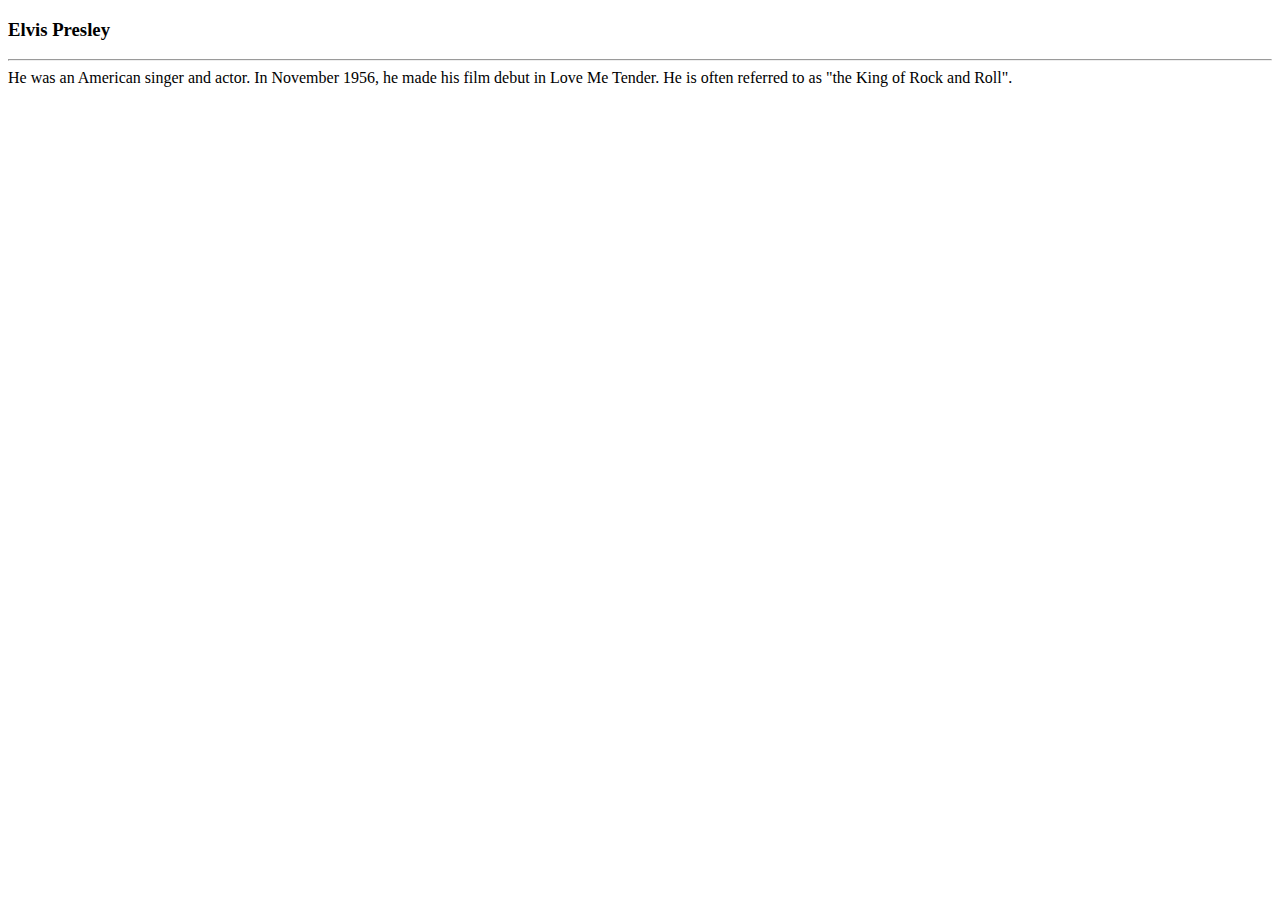
<file: 20230308.html>
<!DOCTYPE html>
<html>
<head>
<title>웹 페이지의 구성 요소</title>
</head>
<body>
<h3>Elvis Presley</h3>
<hr>
He was an American singer and actor. In November 1956, he made his film debut in <span>Love Me Tender</span>. He is often referred to as "<span>the King of Rock and Roll</span>".
</body>
</html>
</file>
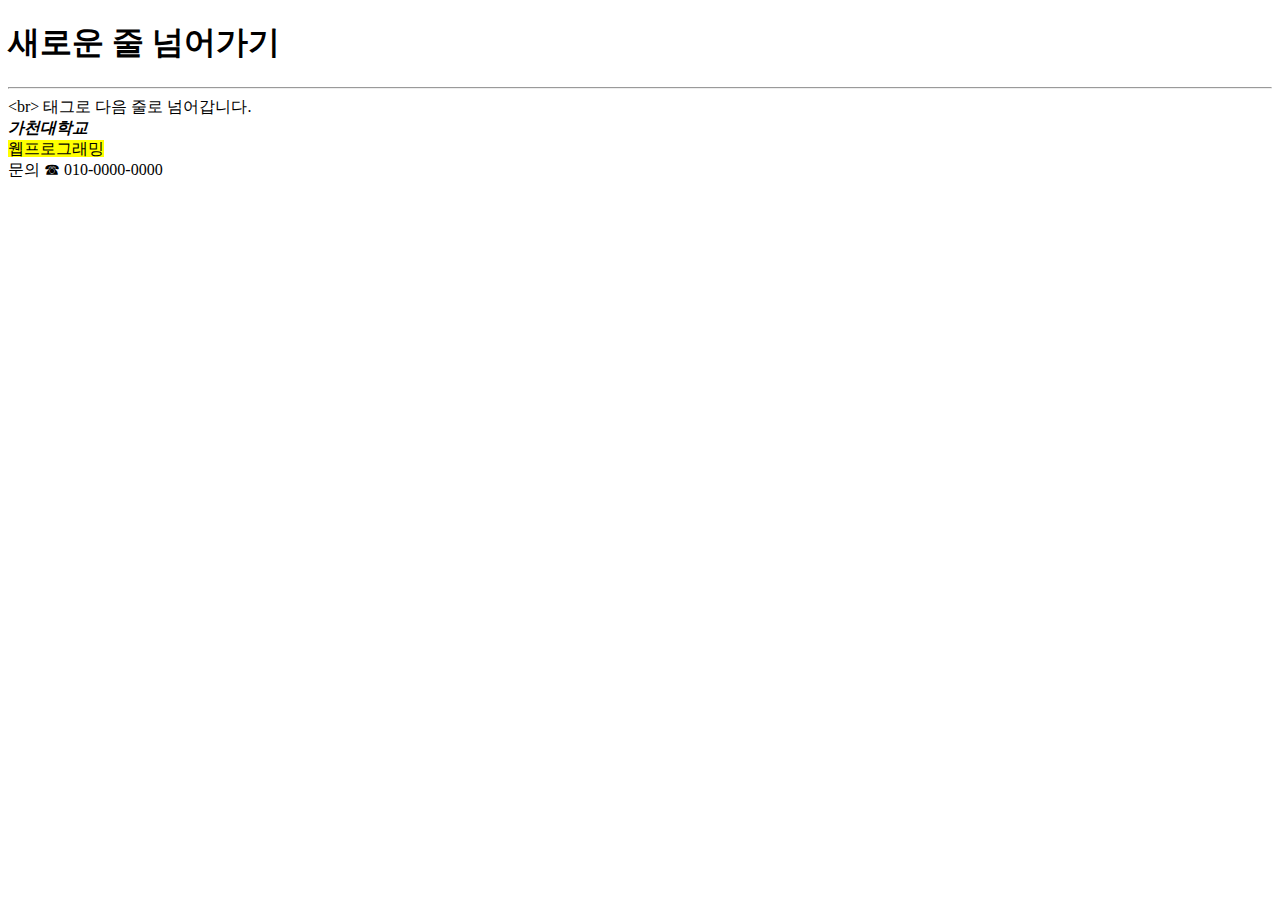
<file: 20230309.html>
<!DOCTYPE html>
<html>
<head>
<title>2023년3월9일 실습</title>
</head>
<body>
<h1>새로운 줄 넘어가기</h1>
<hr>
&lt;br&gt; 태그로 다음 줄로 넘어갑니다.<br>
<b><i>가천대학교</i></b><br>
<mark>웹프로그래밍</mark><br>
문의 ☎ 010-0000-0000
</body>
</html>
</file>
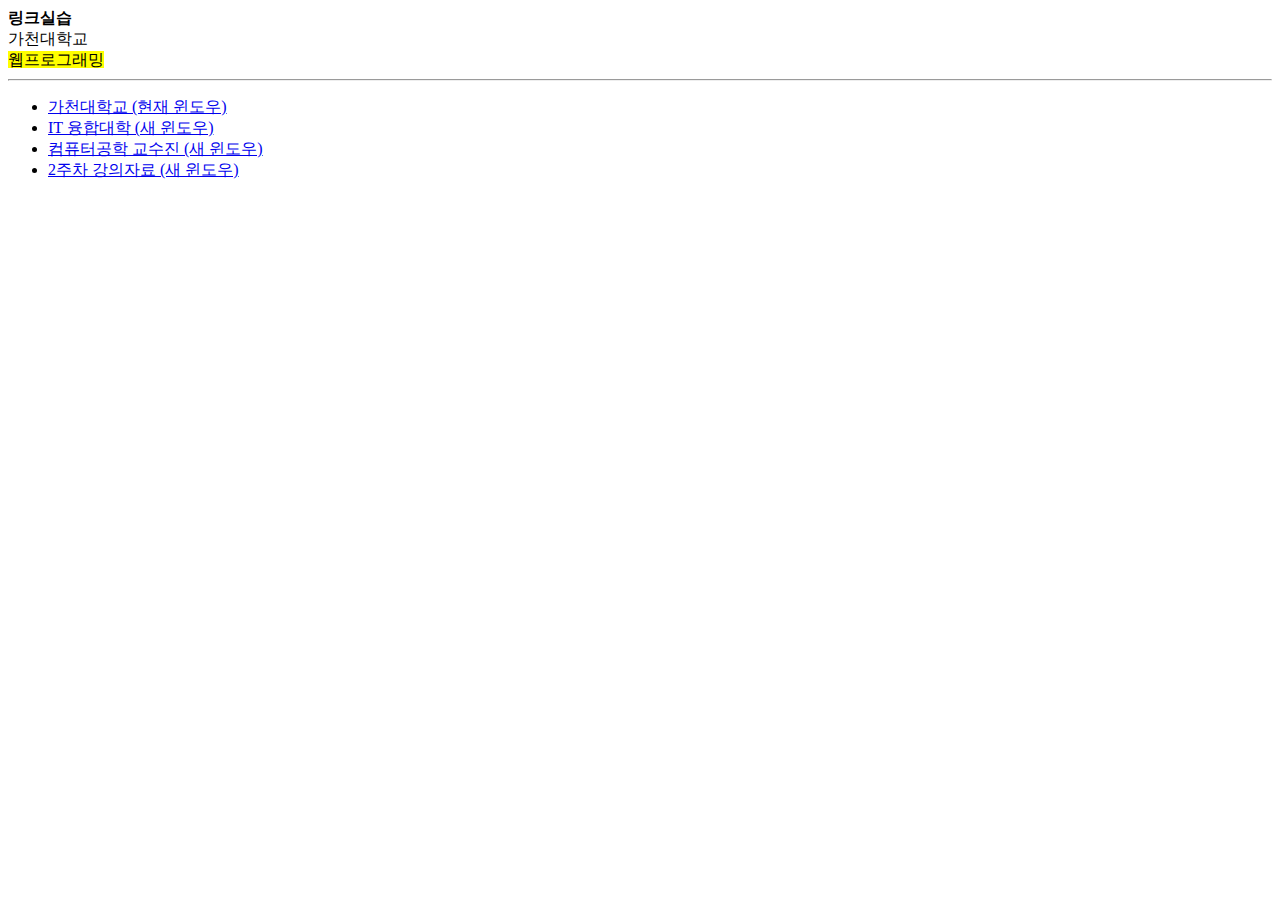
<file: 202303152.html>
<!DOCTYPE html>
<html>
<head>
    <link rel="shortcut icon" type="image/x-icon" href="Gachonfavicon.png">
<title>2023년 3월15일 실습</title>
</head>
<body>
<b>링크실습</b><br>
가천대학교<br>
<mark>웹프로그래밍</mark><br>
<hr>
<ul>
    <li><a href="https://www.gachon.ac.kr/kor/index.do" target="_self">가천대학교 (현재 윈도우)</a>
        <li><a href="https://www.gachon.ac.kr/kor/1011/subview.do" target="_blank">IT 융합대학 (새 윈도우)</a>
        <li><a href="https://www.gachon.ac.kr/cs/5894/subview.do" target="_blank">컴퓨터공학 교수진 (새 윈도우)</a>
        <li><a href="C:\Users\이윤형\Downloads\Gachon\WebProgramming/chap2_2.pdf" target="_blank">2주차 강의자료 (새 윈도우)</a>

    </ul>
</body>
</html>
</file>
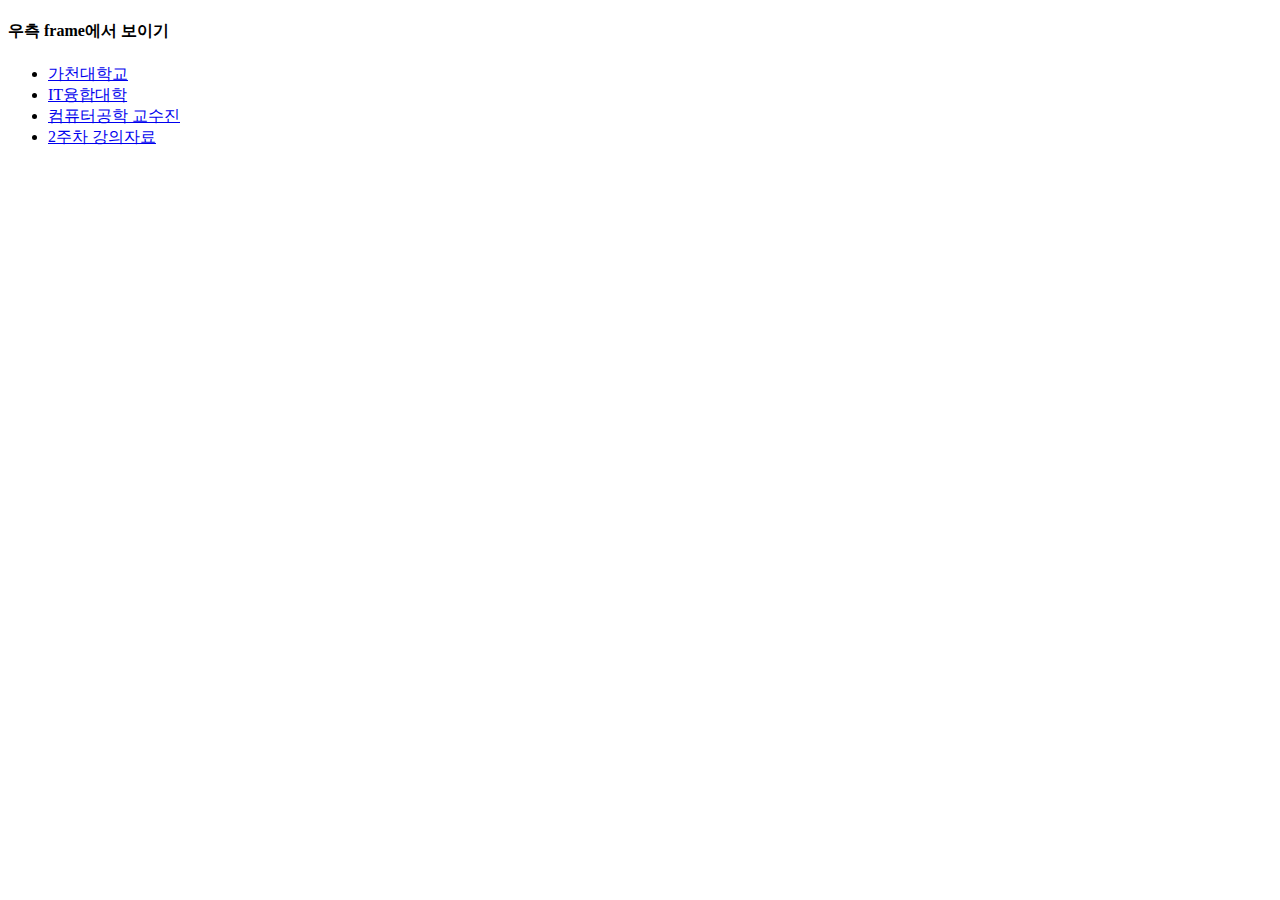
<file: 202303164.html>
<!DOCTYPE html>
<html>
    <head><title>사이트 리스트</title></head>
    <body>
        <h4>우측 frame에서 보이기</h4>
        <ul>
            <li><a href="https://www.gachon.ac.kr/kor/index.do" target="right">가천대학교</a>
                <li><a href="https://www.gachon.ac.kr/kor/1011/subview.do" target="right">IT융합대학</a>
                    <li><a href="https://www.gachon.ac.kr/cs/5894/subview.do" target="right">컴퓨터공학 교수진</a>
                        <li><a href="C:\Users\이윤형\Downloads\Gachon\WebProgramming/chap2_2.pdf" target="right">2주차 강의자료</a>
                        </ul>
</body>
</html>
</file>
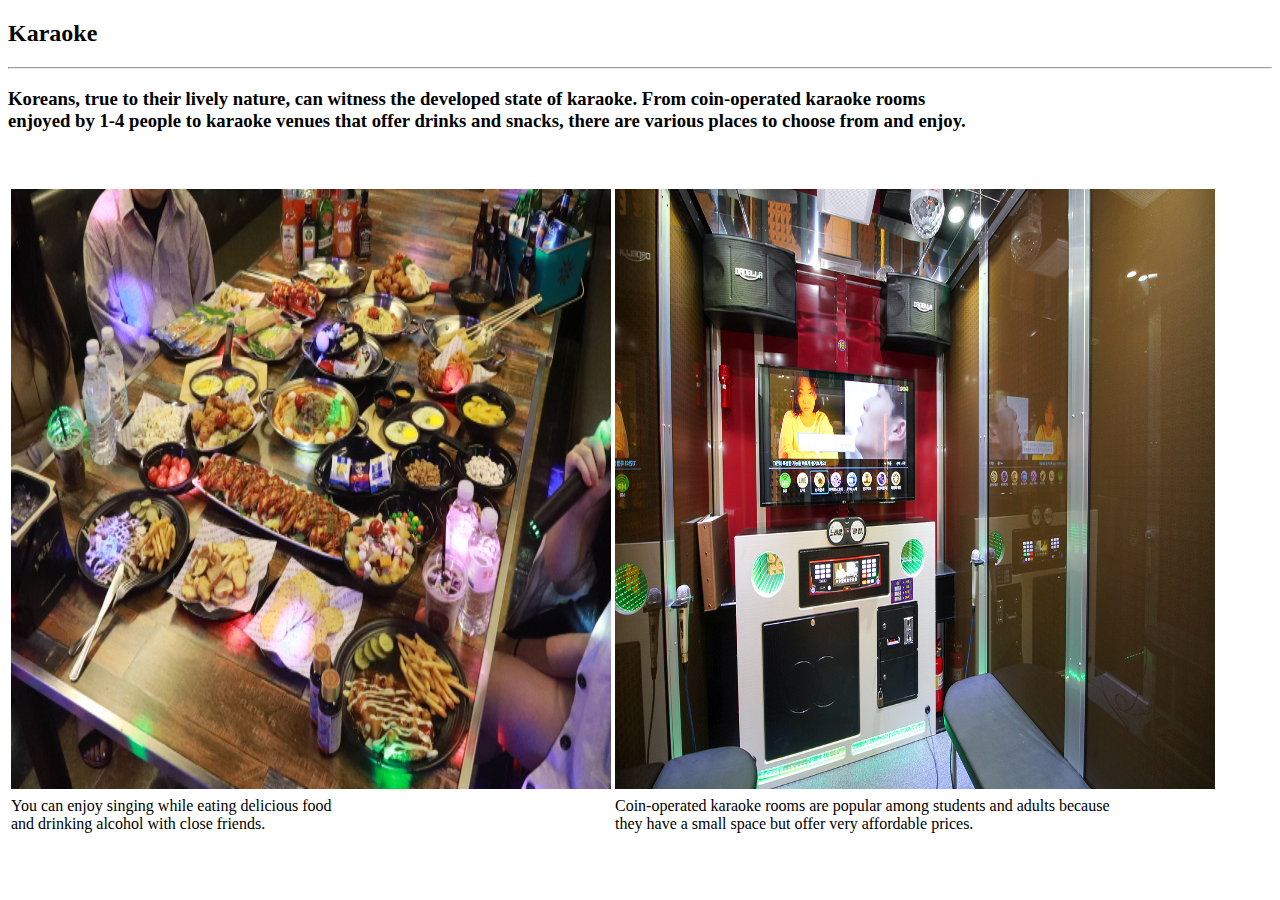
<file: Entertainment/Karaoke/Karaoke.html>
<!DOCTYPE html>
<html>
    <head>
        <script>
            //http://www.todaykorea.co.kr/news/articleView.html?idxno=263200
            //http://www.nolbang.net/NEWS/?q=YToxOntzOjEyOiJrZXl3b3JkX3R5cGUiO3M6MzoiYWxsIjt9&bmode=view&idx=2022667&t=board&category=2216KGz2x3


        </script>
        <body>
            <h2>Karaoke</h2>
            <hr>
            <h3>
                Koreans, true to their lively nature, can witness the developed state of karaoke. From coin-operated karaoke rooms<br>
                enjoyed by 1-4 people to karaoke venues that offer drinks and snacks, there are various places to choose from and enjoy.</h3>
                <br><br>
                <table>
                    <tr>
                        <td><img src="KaraokeFood.jpg" width="600" height="600"></td>
                        <td><img src="KaraokeCoin.jpg" width="600" height="600"></td>


                
                    </tr>
                    <tr>
                        <td>You can enjoy singing while eating delicious food<br>
                            and drinking alcohol with close friends.</td>
                        <td>Coin-operated karaoke rooms are popular among students and adults because<br>
                             they have a small space but offer very affordable prices.</td>

                    </tr>
                </table>



        </body>
    </head>
</html>
</file>
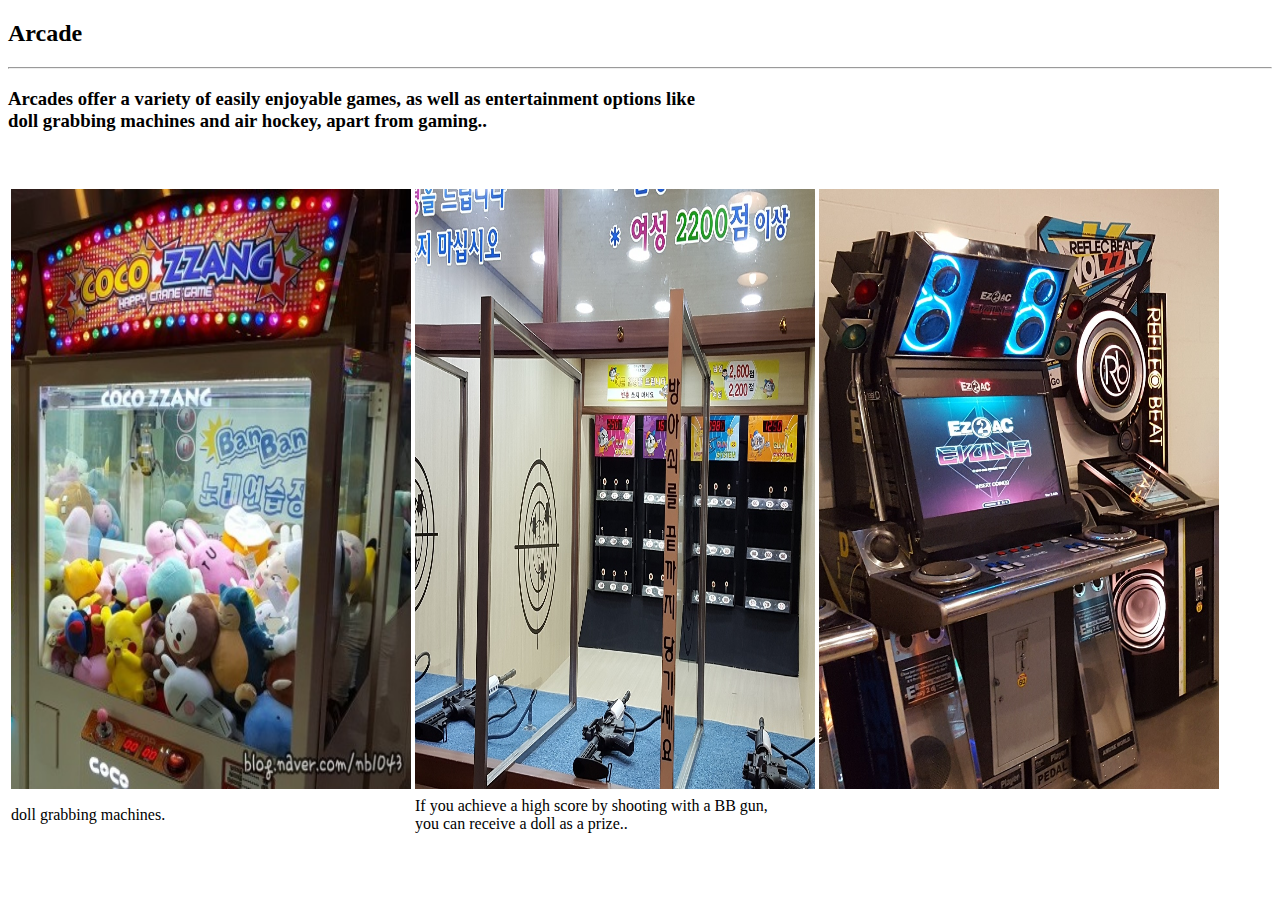
<file: Entertainment/Oraksil/Oraksil.html>
<!DOCTYPE html>
<html>
    <head>
        <script>
            //https://blog.naver.com/nb1043/220979163343
            //http://www.nolbang.net/NEWS/?q=YToxOntzOjEyOiJrZXl3b3JkX3R5cGUiO3M6MzoiYWxsIjt9&bmode=view&idx=2022667&t=board&category=2216KGz2x3


        </script>
        <body>
            <h2>Arcade</h2>
            <hr>
            <h3>
                Arcades offer a variety of easily enjoyable games, as well as entertainment options like<br>
                doll grabbing machines and air hockey, apart from gaming..</h3>
                <br><br>
                <table>
                    <tr>
                        <td><img src="OraksilDoll.jpg" width="400" height="600"></td>
                        <td><img src="OraksilGun.jpg" width="400" height="600"></td>
                        <td><img src="OraksilRhythm.jpg" width="400" height="600"></td>


                
                    </tr>
                    <tr>
                        <td>doll grabbing machines.</td>
                        <td>If you achieve a high score by shooting with a BB gun,<br>
                            you can receive a doll as a prize..</td>
                        <td></td>

                    </tr>
                </table>



        </body>
    </head>
</html>
</file>
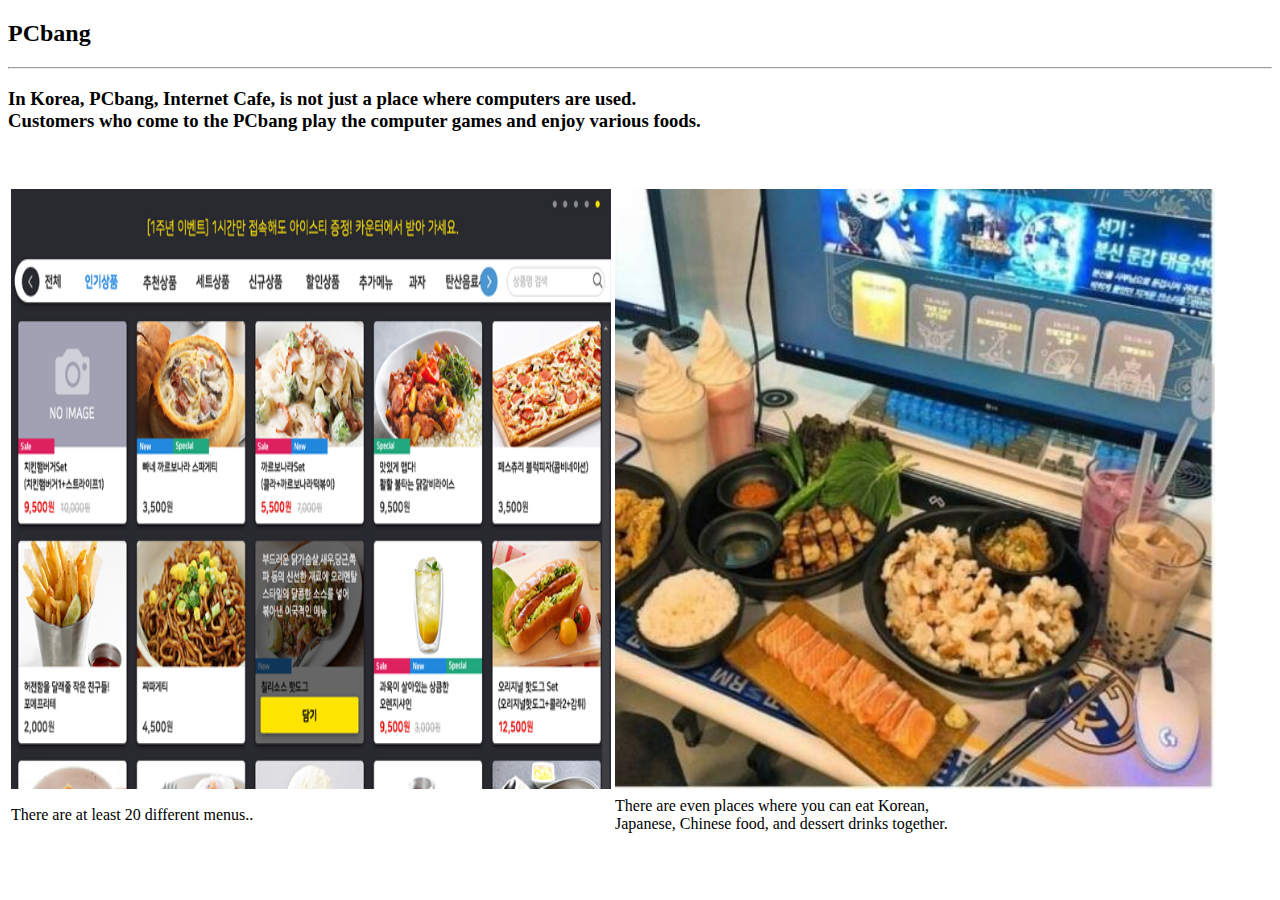
<file: Entertainment/PCbang/PCbang.html>
<!DOCTYPE html>
<html>
    <head>
        <script>
            //https://www.geto.co.kr/Product/program
            //https://www.goodgag.net/183252
            //https://dazzlehy.tistory.com/978

        </script>
        <body>
            <h2>PCbang</h2>
            <hr>
            <h3>In Korea, PCbang, Internet Cafe, is not just a place where computers are used.<br>
                Customers who come to the PCbang play the computer games and enjoy various foods.</h3>
                <br><br>
                <table>
                    <tr>
                        <td><img src="PCbangMenu.jpg" width="600" height="600"></td>
                        <td><img src="PCbangSushi.jpg" width="600" height="600"></td>


                
                    </tr>
                    <tr>
                        <td>There are at least 20 different menus..</td>
                        <td>There are even places where you can eat Korean,<br>
                            Japanese, Chinese food, and dessert drinks together.</td>

                    </tr>
                </table>



        </body>
    </head>
</html>
</file>
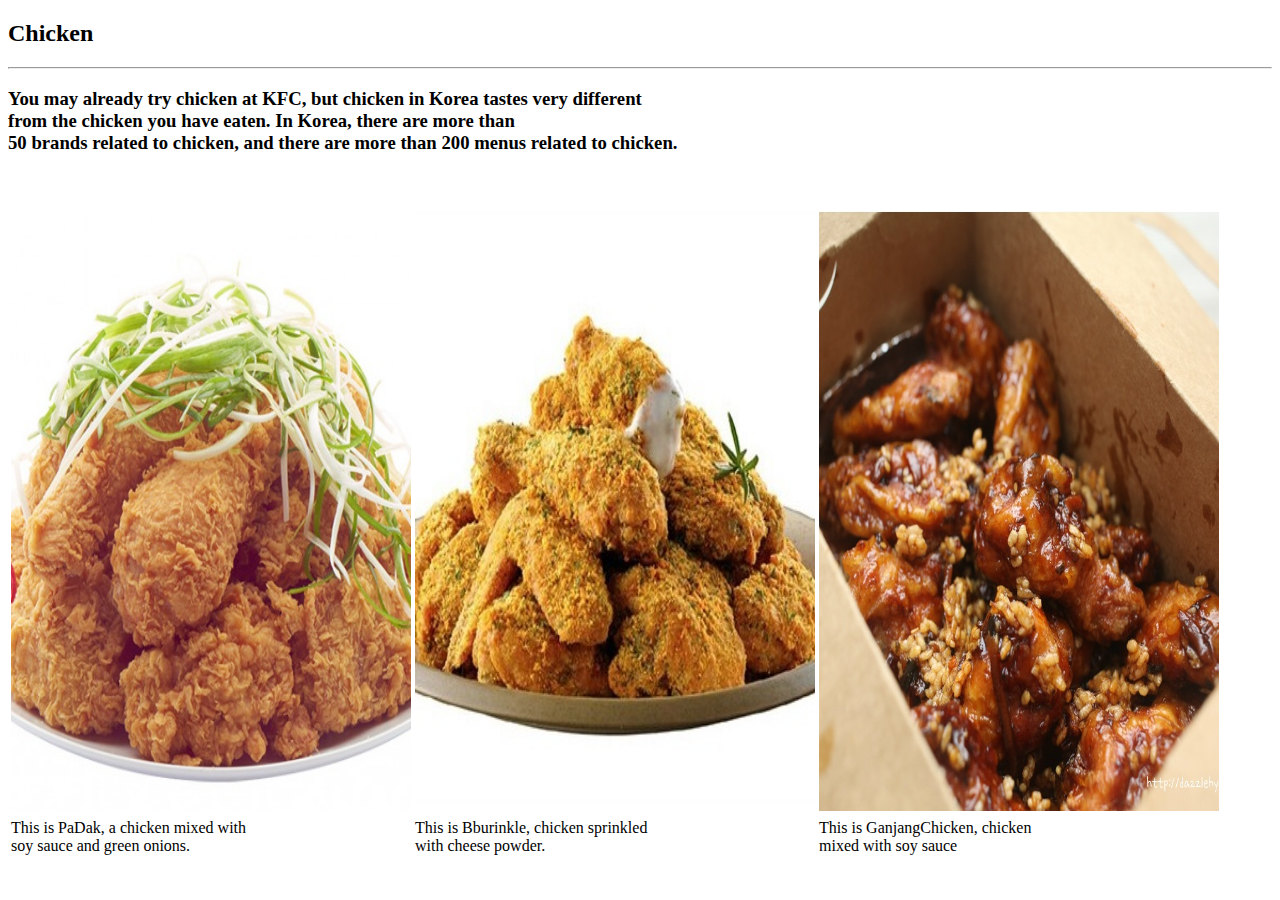
<file: Food/Chicken/Chicken.html>
<!DOCTYPE html>
<html>
    <head>
        <script>
            //https://nenechicken.com/17_new/sub_menu01.asp?SSUBID=1
            //https://data.si.re.kr/photo/06R03416Ac70000
            //https://dazzlehy.tistory.com/978

        </script>
        <body>
            <h2>Chicken</h2>
            <hr>
            <h3>You may already try chicken at KFC, but chicken in Korea tastes very different
                <br>from the chicken you have eaten. In Korea, there are more than
                <br>50 brands related to chicken, and there are more than 200 menus related to chicken.</h3>
                <br><br>
                <table>
                    <tr>
                        <td><img src="PaChicken.jpg" width="400" height="600"></td>
                        <td><img src="CheeseChicken.jpg" width="400" height="600"></td>
                        <td><img src="SoyChicken.jpg" width="400" height="600"></td>

                
                    </tr>
                    <tr>
                        <td>This is PaDak, a chicken mixed with <br>soy sauce and green onions.</td>
                        <td>This is Bburinkle, chicken sprinkled <br>with cheese powder.</td>
                        <td>This is GanjangChicken, chicken <br>mixed with soy sauce</td>
                    </tr>
                </table>



        </body>
    </head>
</html>
</file>
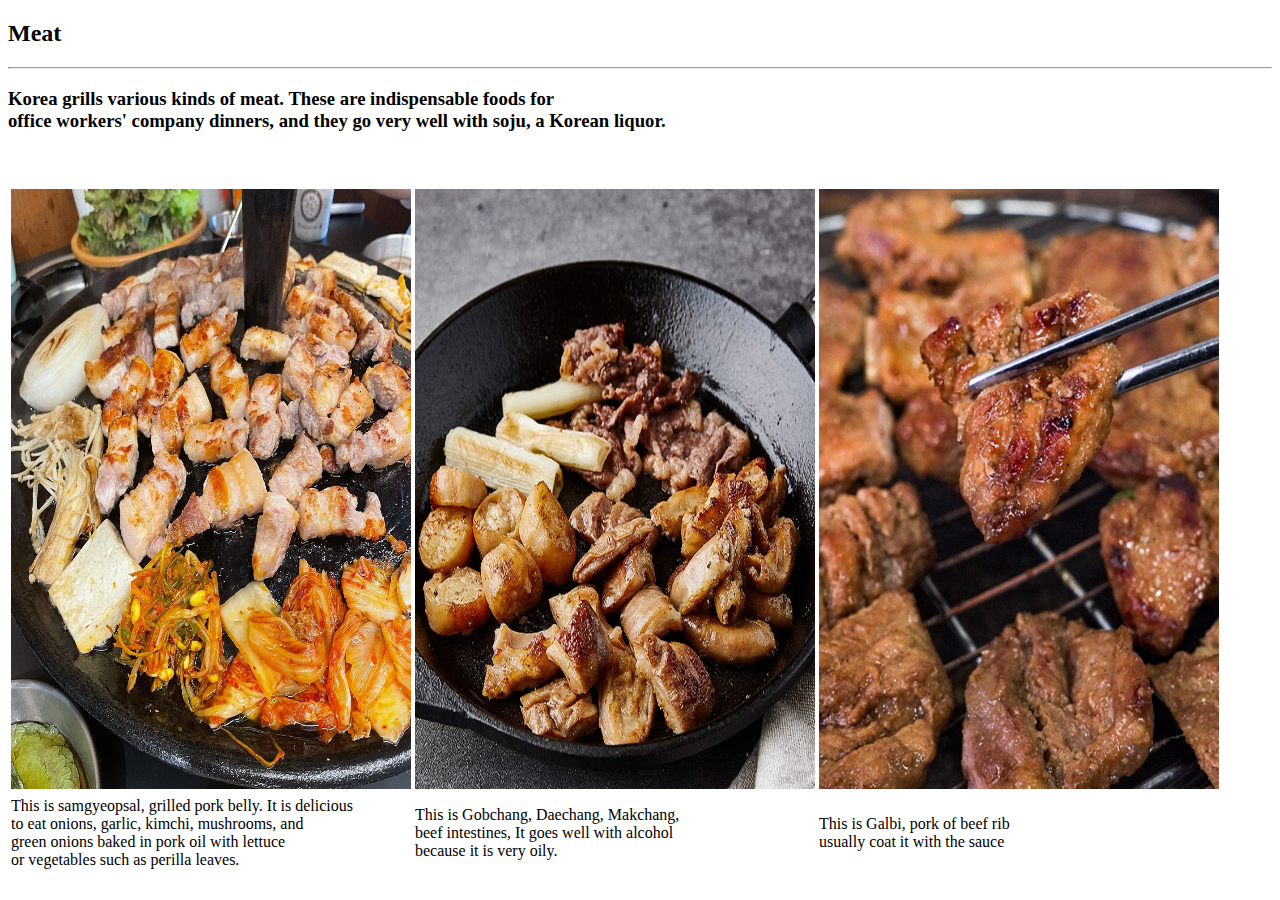
<file: Food/Meat/Meat.html>
<!DOCTYPE html>
<html>
    <head>
        <script>
            //https://www.siksinhot.com/theme/magazine/2728
            //https://www.kurly.com/goods/5041700
            //https://m.100bs.kr/goods/goods_view.php?goodsNo=1000000429

        </script>
        <body>
            <h2>Meat</h2>
            <hr>
            <h3>Korea grills various kinds of meat. These are indispensable foods for <br>
                office workers' company dinners, and they go very well with soju, a Korean liquor.</h3>
                <br><br>
                <table>
                    <tr>
                        <td><img src="Samgyeopsal.jpg" width="400" height="600"></td>
                        <td><img src="Gobchang.jpg" width="400" height="600"></td>
                        <td><img src="Galbi.jpg" width="400" height="600"></td>

                
                    </tr>
                    <tr>
                        <td>This is samgyeopsal, grilled pork belly. It is delicious <br>
                            to eat onions, garlic, kimchi, mushrooms, and <br>
                            green onions baked in pork oil with lettuce <br>or vegetables such as perilla leaves.</td>
                        <td>This is Gobchang, Daechang, Makchang, <br>
                            beef intestines, It goes well with alcohol <br>
                            because it is very oily.</td>
                        <td>This is Galbi, pork of beef rib <br>usually coat it with the sauce </td>
                    </tr>
                </table>



        </body>
    </head>
</html>
</file>
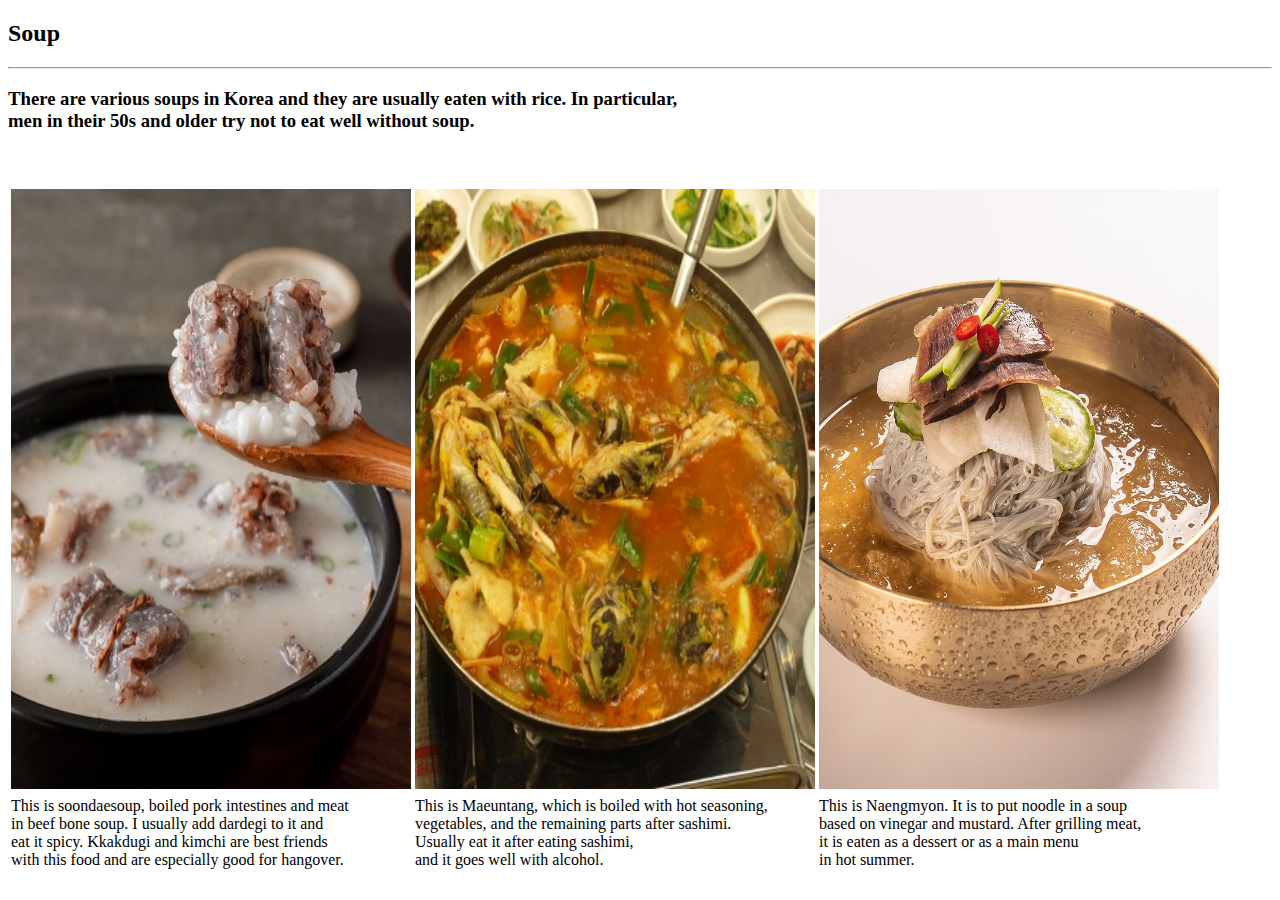
<file: Food/SoondaeSoup/SoondaeSoup.html>
<!DOCTYPE html>
<html>
    <head>
        <script>
            //https://m.foodingfactory.com/goods/goods_view.php?goodsNo=1000002634
            //http://www.goodmorningcc.com/news/articleView.html?idxno=1397
            //https://m.100bs.kr/goods/goods_view.php?goodsNo=1000000429

        </script>
        <body>
            <h2>Soup</h2>
            <hr>
            <h3>There are various soups in Korea and they are usually eaten with rice. In particular, 
                <br>men in their 50s and older try not to eat well without soup. <br>
                </h3>
                <br><br>
                <table>
                    <tr>
                        <td><img src="SoondaeSoup2.jpg" width="400" height="600"></td>
                        <td><img src="Maeuntang.jpg" width="400" height="600"></td>
                        <td><img src="NaengMyeon.jpg" width="400" height="600"></td>

                
                    </tr>
                    <tr>
                        <td>This is soondaesoup, boiled pork intestines and meat <br>in 
                            beef bone soup. I usually add dardegi to it and <br>
                            eat it spicy. Kkakdugi and kimchi are best friends <br>with this food 
                            and are especially good for hangover.</td>
                        <td>This is Maeuntang, which is boiled with hot seasoning,<br>
                             vegetables, and the remaining parts after sashimi.<br>
                             Usually eat it after eating sashimi, <br>
                             and it goes well with alcohol.</td>
                        <td>This is Naengmyon. It is to put noodle in a soup <br>
                            based on vinegar and mustard. After grilling meat, <br>
                            it is eaten as a dessert or as a main menu <br>
                            in hot summer. </td>
                    </tr>
                </table>



        </body>
    </head>
</html>
</file>
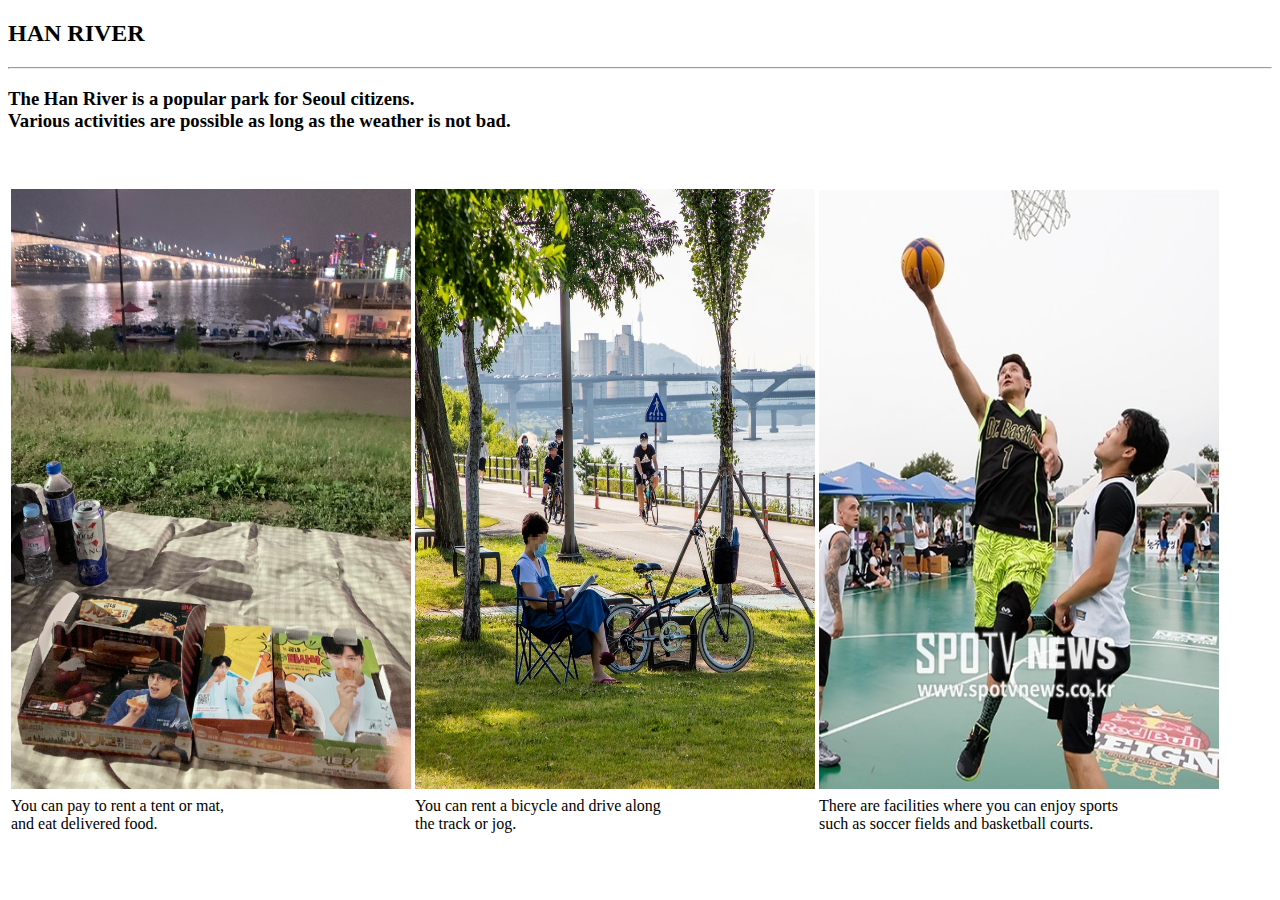
<file: Places/HanRiver/HanRiver.html>
<!DOCTYPE html>
<html>
    <head>
        <script>
            // https://janglism.tistory.com/95
            // https://data.si.re.kr/photo/06R03416Ac70000
            // https://www.spotvnews.co.kr/news/articleView.html?idxno=156163
        </script>
        <body>
            <h2>HAN RIVER</h2>
            <hr>
            <h3>The Han River is a popular park for Seoul citizens.
                <br>Various activities are possible as long as the weather is not bad.</h3>
                <br><br>
                <table>
                    <tr>
                        <td><img src="HanChicken.jpg" width="400" height="600"></td>
                        <td><img src="HanRest.jpg" width="400" height="600"></td>
                        <td><img src="HanBasket.jpg" width="400" height="600"></td>

                
                    </tr>
                    <tr>
                        <td>You can pay to rent a tent or mat,<br> and eat delivered food.<br></td>
                        <td>You can rent a bicycle and drive along<br> the track or jog.</td>
                        <td>There are facilities where you can enjoy sports<br> such as soccer fields and basketball courts.</td>
                    </tr>
                </table>



        </body>
    </head>
</html>
</file>
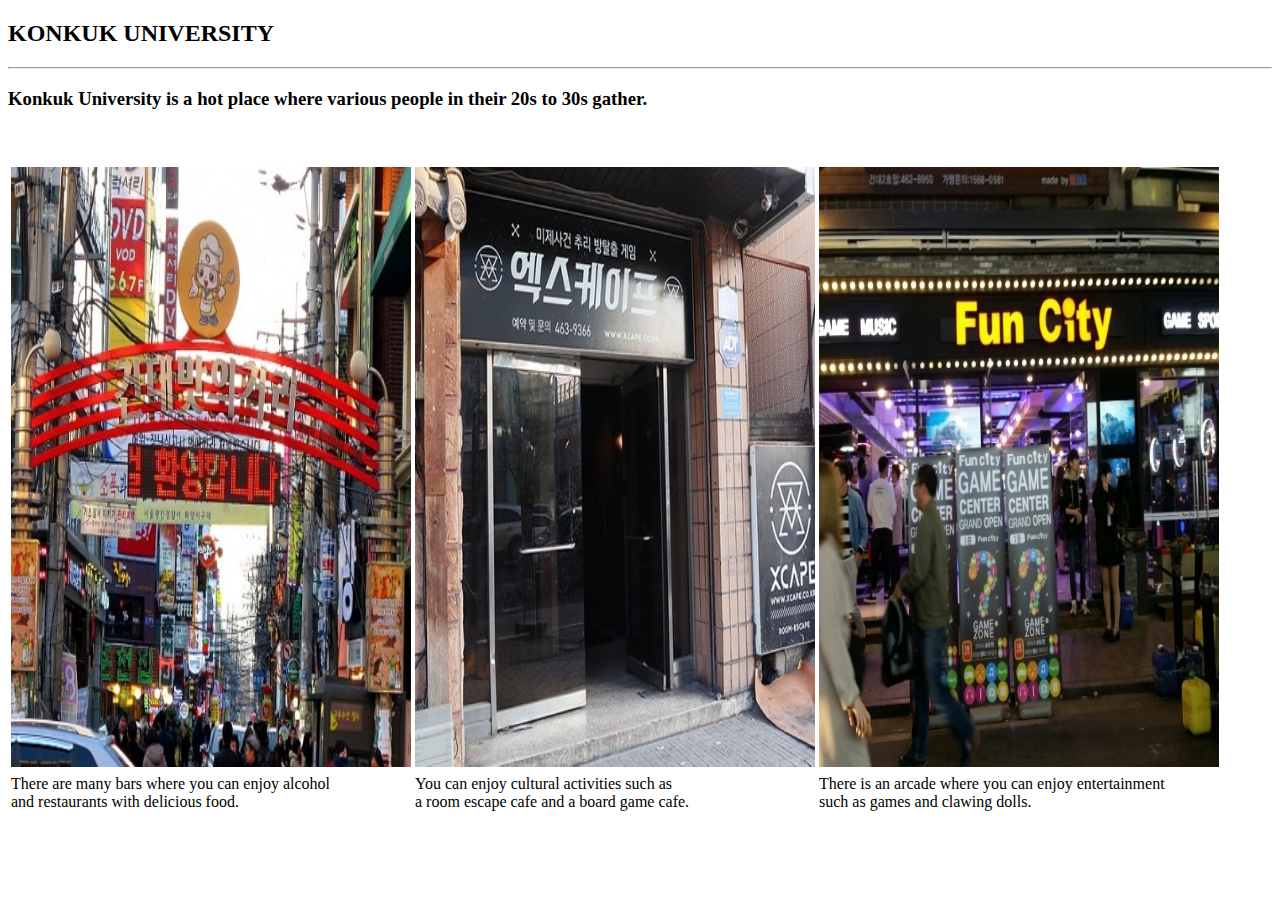
<file: Places/Konkuk/Konkuk.html>
<!DOCTYPE html>
<html>
    <head>
        <script>
            //https://realestate.daum.net/news/detail/main/MD20140407142307282.daum
            //https://steemit.com/kr/@heejae/4cqjvx
            //https://m.blog.naver.com/PostView.naver?isHttpsRedirect=true&blogId=xo_jh&logNo=220697179914
        </script>
        <body>
            <h2>KONKUK UNIVERSITY</h2>
            <hr>
            <h3>Konkuk University is a hot place where various people in their 20s to 30s gather.</h3>
                <br><br>
                <table>
                    <tr>
                        <td><img src="KonkukFoods.jpg" width="400" height="600"></td>
                        <td><img src="KonkukRoom.jpg" width="400" height="600"></td>
                        <td><img src="KonGame.jpg" width="400" height="600"></td>

                
                    </tr>
                    <tr>
                        <td>There are many bars where you can enjoy alcohol <br>and restaurants with delicious food.</td>
                        <td>You can enjoy cultural activities such as <br>a room escape cafe and a board game cafe.</td>
                        <td>There is an arcade where you can enjoy entertainment <br>such as games and clawing dolls.</td>
                    </tr>
                </table>



        </body>
    </head>
</html>
</file>
